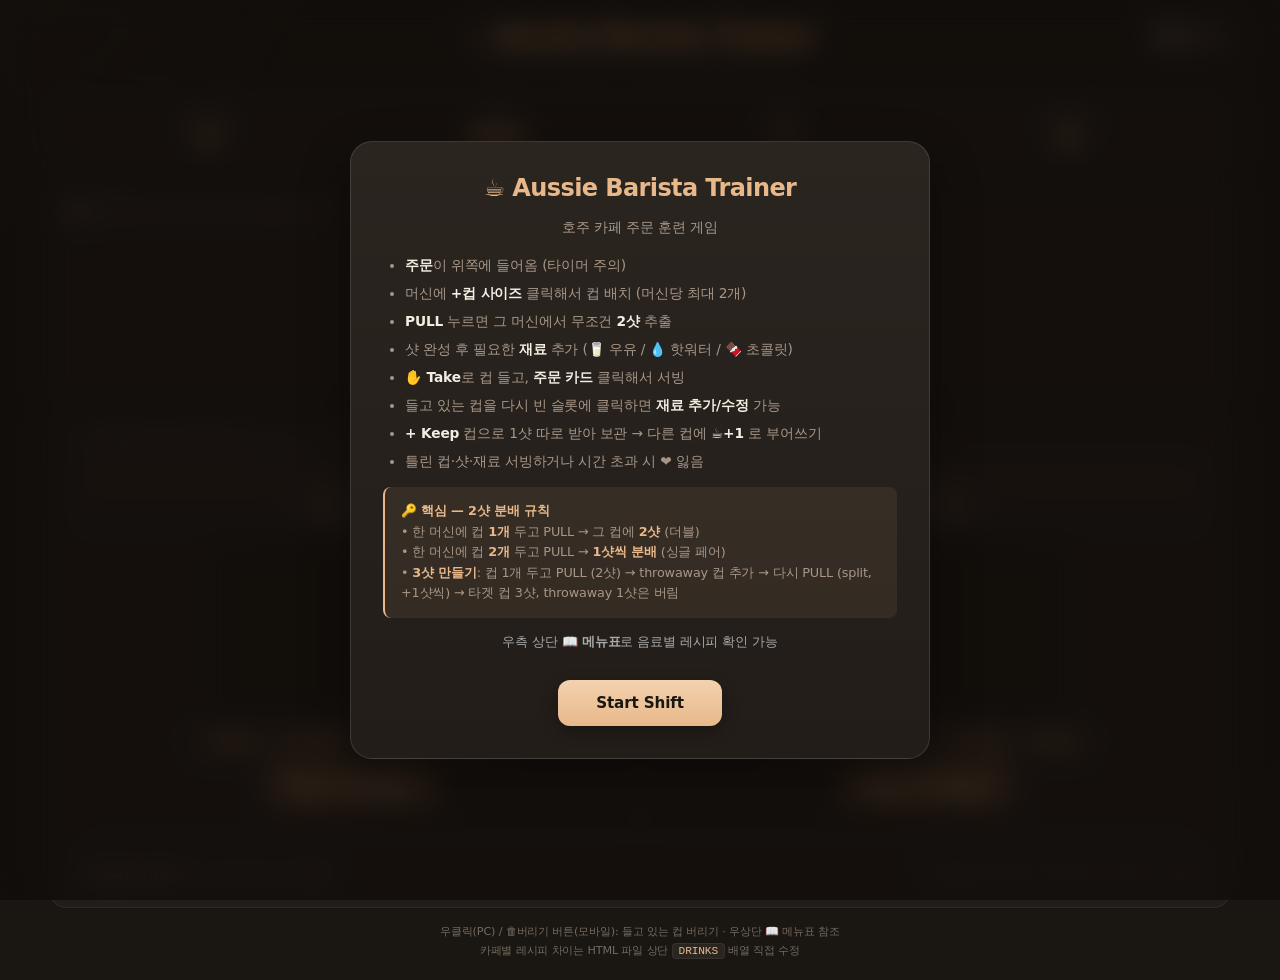
<file: index.html>
<!DOCTYPE html>
<html lang="ko">
<head>
<meta charset="UTF-8">
<meta name="viewport" content="width=device-width, initial-scale=1.0">
<meta name="theme-color" content="#1a1612">
<title>Aussie Barista Trainer ☕</title>
<style>
  :root {
    --bg: #1a1612;
    --bg-1: #221d19;
    --bg-2: #2b2520;
    --text: #f4ede2;
    --text-muted: #a89788;
    --text-dim: #756a5f;
    --accent: #e8b88a;
    --accent-strong: #f3d2af;
    --border: rgba(255, 255, 255, 0.08);
  }
  * { box-sizing: border-box; -webkit-tap-highlight-color: transparent; }
  body {
    margin: 0; min-height: 100vh; min-height: 100dvh;
    display: flex; align-items: center; justify-content: center;
    background: var(--bg);
    background-image:
      radial-gradient(800px 600px at -10% -10%, rgba(232, 184, 138, 0.045), transparent 60%),
      radial-gradient(700px 500px at 110% 110%, rgba(232, 184, 138, 0.025), transparent 55%);
    color: var(--text);
    font-family: -apple-system, BlinkMacSystemFont, 'Inter', 'Pretendard', 'Segoe UI', system-ui, sans-serif;
    text-align: center;
    letter-spacing: -0.01em;
    padding: 24px;
  }
  .loader { padding: 40px 32px; max-width: 440px; }
  .loader h2 {
    font-size: 1.6rem;
    font-weight: 700;
    margin-bottom: 8px;
    letter-spacing: -0.025em;
    background: linear-gradient(135deg, var(--accent-strong) 0%, var(--accent) 70%);
    -webkit-background-clip: text;
    -webkit-text-fill-color: transparent;
    background-clip: text;
  }
  .loader p {
    color: var(--text-muted);
    font-size: 0.92rem;
    margin-bottom: 24px;
    line-height: 1.5;
  }
  .loader a {
    display: inline-block;
    padding: 12px 22px;
    background: var(--bg-2);
    color: var(--text);
    border: 1px solid var(--border);
    border-radius: 10px;
    text-decoration: none;
    font-size: 0.88rem;
    margin: 4px;
    font-weight: 500;
    letter-spacing: -0.01em;
    transition: all 160ms cubic-bezier(0.2, 0, 0, 1);
  }
  .loader a:hover { background: #322a26; transform: translateY(-1px); border-color: rgba(232, 184, 138, 0.3); }
  .loader a.primary {
    background: linear-gradient(180deg, var(--accent-strong) 0%, var(--accent) 100%);
    color: #1a1612;
    border-color: transparent;
    font-weight: 600;
  }
  .loader a.primary:hover { transform: translateY(-1px); box-shadow: 0 8px 24px rgba(232, 184, 138, 0.25); }
  .spinner {
    width: 36px; height: 36px;
    border: 2.5px solid rgba(255, 255, 255, 0.08);
    border-top-color: var(--accent);
    border-radius: 50%;
    animation: spin 0.8s linear infinite;
    margin: 0 auto 22px;
  }
  @keyframes spin { to { transform: rotate(360deg); } }
  #manual p { font-size: 0.8rem; color: var(--text-dim); margin-bottom: 12px; }
</style>
</head>
<body>
<main class="loader">
  <div class="spinner"></div>
  <h2>Aussie Barista Trainer</h2>
  <p>기기를 감지하는 중...</p>
  <noscript>
    <p style="color:#e88080;">JavaScript가 필요합니다. 직접 선택해 주세요:</p>
    <a href="barista-pc.html">PC</a>
    <a href="barista-ios.html">iPhone</a>
    <a href="barista-mobile.html">Android</a>
  </noscript>
  <div id="manual" style="display:none;">
    <p>자동 이동이 안 되면 직접 선택:</p>
    <a href="barista-pc.html">PC</a>
    <a href="barista-ios.html">iPhone</a>
    <a href="barista-mobile.html">Android</a>
  </div>
</main>
<script>
(function() {
  var ua = navigator.userAgent;
  var isIOS = /iPhone|iPad|iPod/i.test(ua)
    || (navigator.platform === 'MacIntel' && navigator.maxTouchPoints > 1);
  var isAndroid = /Android/i.test(ua);
  var isOtherMobile = /webOS|BlackBerry|IEMobile|Opera Mini/i.test(ua);
  var isTouchMobile = (navigator.maxTouchPoints > 1 && window.innerWidth < 1024);
  var isMobile = isIOS || isAndroid || isOtherMobile || isTouchMobile;

  var v = '_v=' + Date.now();
  try {
    if (isIOS) {
      window.location.replace('barista-ios.html?' + v);
    } else if (isMobile) {
      window.location.replace('barista-mobile.html?' + v);
    } else {
      window.location.replace('barista-pc.html?' + v);
    }
  } catch(e) {
    document.getElementById('manual').style.display = 'block';
  }
  setTimeout(function() {
    document.getElementById('manual').style.display = 'block';
  }, 2000);
})();
</script>
</body>
</html>
</file>
<file: style.css>
:root {
  --bg: #1a1612;
  --bg-1: #221d19;
  --bg-2: #2b2520;
  --bg-3: #362e28;
  --text: #f4ede2;
  --text-muted: #a89788;
  --text-dim: #756a5f;
  --accent: #e8b88a;
  --accent-strong: #f3d2af;
  --accent-soft: rgba(232, 184, 138, 0.08);
  --accent-border: rgba(232, 184, 138, 0.22);
  --success: #84cc96;
  --success-soft: rgba(132, 204, 150, 0.14);
  --warning: #e8b878;
  --danger: #e88080;
  --danger-soft: rgba(232, 128, 128, 0.14);
  --border: rgba(255, 255, 255, 0.06);
  --border-strong: rgba(255, 255, 255, 0.12);
  --r-sm: 8px;
  --r-md: 12px;
  --r-lg: 16px;
  --r-xl: 22px;
  --r-pill: 999px;
  --t: 160ms cubic-bezier(0.2, 0, 0, 1);
  --t-slow: 280ms cubic-bezier(0.2, 0, 0, 1);
  --shadow-sm: 0 1px 2px rgba(0, 0, 0, 0.3);
  --shadow-md: 0 6px 16px rgba(0, 0, 0, 0.28);
  --shadow-lg: 0 18px 48px rgba(0, 0, 0, 0.4);
}

* {
  box-sizing: border-box;
  margin: 0;
  padding: 0;
  -webkit-tap-highlight-color: transparent;
}

html, body {
  overscroll-behavior: contain;
  touch-action: manipulation;
}

body {
  font-family: -apple-system, BlinkMacSystemFont, 'Inter', 'Pretendard Variable', 'Pretendard',
               'Segoe UI', system-ui, sans-serif;
  background: var(--bg);
  background-image:
    radial-gradient(800px 600px at -10% -10%, rgba(232, 184, 138, 0.045), transparent 60%),
    radial-gradient(700px 500px at 110% 110%, rgba(232, 184, 138, 0.025), transparent 55%);
  background-attachment: fixed;
  color: var(--text);
  min-height: 100vh;
  min-height: 100dvh;
  padding: 20px;
  padding-top: max(20px, env(safe-area-inset-top));
  padding-bottom: max(20px, env(safe-area-inset-bottom));
  padding-left: max(20px, env(safe-area-inset-left));
  padding-right: max(20px, env(safe-area-inset-right));
  user-select: none;
  -webkit-user-select: none;
  -webkit-touch-callout: none;
  letter-spacing: -0.01em;
  font-feature-settings: 'tnum', 'cv02', 'cv03';
}

button { font-family: inherit; }

#game { max-width: 1180px; margin: 0 auto; position: relative; }

h1 {
  font-size: 1.7rem;
  font-weight: 600;
  letter-spacing: -0.025em;
  text-align: center;
  margin-bottom: 4px;
  background: linear-gradient(135deg, var(--accent-strong) 0%, var(--accent) 70%);
  -webkit-background-clip: text;
  -webkit-text-fill-color: transparent;
  background-clip: text;
}

.subtitle {
  text-align: center;
  font-size: 0.8rem;
  color: var(--text-dim);
  margin-bottom: 22px;
  letter-spacing: 0;
}

/* HUD ─────────────────────────────────── */
#hud {
  display: flex;
  justify-content: space-around;
  align-items: center;
  background: var(--bg-1);
  border: 1px solid var(--border);
  padding: 16px;
  border-radius: var(--r-lg);
  margin-bottom: 14px;
  box-shadow: var(--shadow-sm);
}
.hud-item { display: flex; flex-direction: column; align-items: center; gap: 4px; }
.hud-label {
  font-size: 0.62rem;
  color: var(--text-dim);
  text-transform: uppercase;
  letter-spacing: 0.14em;
  font-weight: 600;
}
.hud-value {
  font-size: 1.5rem;
  font-weight: 600;
  color: var(--accent);
  letter-spacing: -0.02em;
  font-variant-numeric: tabular-nums;
}

/* Panels ─────────────────────────────── */
.panel {
  background: var(--bg-1);
  border: 1px solid var(--border);
  border-radius: var(--r-lg);
  padding: 18px 20px;
  margin-bottom: 14px;
  position: relative;
}
.panel-title {
  font-size: 0.65rem;
  text-transform: uppercase;
  letter-spacing: 0.16em;
  color: var(--text-dim);
  margin-bottom: 14px;
  font-weight: 600;
}

/* Orders ─────────────────────────────── */
#orders { display: flex; gap: 10px; min-height: 150px; flex-wrap: wrap; }
.order {
  background: var(--bg-2);
  color: var(--text);
  border: 1px solid var(--border);
  border-radius: var(--r-md);
  padding: 14px;
  width: 178px;
  position: relative;
  cursor: pointer;
  transition: transform var(--t), border-color var(--t), box-shadow var(--t);
}
.order:hover { transform: translateY(-2px); border-color: var(--border-strong); }
.order.servable {
  border-color: var(--success);
  box-shadow: 0 0 0 1px var(--success), 0 8px 24px rgba(132, 204, 150, 0.18);
  animation: servable-pulse 1.8s ease-in-out infinite;
}
@keyframes servable-pulse {
  0%, 100% { box-shadow: 0 0 0 1px var(--success), 0 8px 24px rgba(132, 204, 150, 0.18); }
  50% { box-shadow: 0 0 0 1px var(--success), 0 8px 28px rgba(132, 204, 150, 0.45); }
}
.order .name {
  font-size: 1.05rem;
  font-weight: 600;
  margin-bottom: 6px;
  letter-spacing: -0.015em;
}
.order .mod {
  font-size: 0.62rem;
  background: var(--accent-soft);
  color: var(--accent);
  padding: 3px 9px;
  border-radius: var(--r-pill);
  display: inline-block;
  margin-bottom: 6px;
  font-weight: 600;
  letter-spacing: 0.06em;
  border: 1px solid var(--accent-border);
  text-transform: uppercase;
}
.order .info { font-size: 0.74rem; color: var(--text-muted); margin: 4px 0; font-weight: 500; }
.order .ings { font-size: 1rem; margin: 4px 0; letter-spacing: 0.05em; }
.order .timer {
  height: 3px;
  background: rgba(255, 255, 255, 0.06);
  border-radius: var(--r-pill);
  overflow: hidden;
  margin-top: 10px;
}
.order .timer-fill {
  height: 100%;
  background: var(--success);
  transition: width 0.1s linear, background 0.2s;
  border-radius: var(--r-pill);
}
.order .timer-fill.warn { background: var(--warning); }
.order .timer-fill.danger { background: var(--danger); }
.order-empty {
  opacity: 0.5; padding: 24px; font-size: 0.85rem; color: var(--text-dim);
  font-style: normal; letter-spacing: 0.01em;
}

/* Stations ──────────────────────────── */
#stations { display: flex; gap: 14px; }
.station {
  flex: 1;
  background: var(--bg-1);
  border: 1px solid var(--border);
  border-radius: var(--r-lg);
  padding: 18px 14px;
  display: flex;
  flex-direction: column;
  align-items: center;
  position: relative;
  overflow: hidden;
}
.station::before {
  content: '';
  position: absolute;
  top: 0; left: 0; right: 0;
  height: 80px;
  background: linear-gradient(180deg, rgba(232, 184, 138, 0.04), transparent);
  pointer-events: none;
}
.station-title {
  color: var(--text-dim);
  font-size: 0.62rem;
  letter-spacing: 0.16em;
  text-transform: uppercase;
  margin-bottom: 10px;
  font-weight: 600;
  position: relative;
  z-index: 1;
}
.group-head {
  width: 100px;
  height: 26px;
  background: linear-gradient(180deg, #4f463c 0%, #2a2421 100%);
  border-radius: 8px 8px 4px 4px;
  position: relative;
  margin-bottom: 4px;
  box-shadow: inset 0 1px 0 rgba(255, 255, 255, 0.08), 0 4px 12px rgba(0, 0, 0, 0.4);
}
.group-head::before, .group-head::after {
  content: '';
  position: absolute;
  bottom: -5px;
  width: 11px;
  height: 5px;
  background: #1a1612;
  border-radius: 0 0 4px 4px;
}
.group-head::before { left: 26%; }
.group-head::after { right: 26%; }
.station.pulling .group-head {
  box-shadow: inset 0 1px 0 rgba(255, 255, 255, 0.12), 0 0 28px rgba(232, 184, 138, 0.5);
}

/* Cup slots ─────────────────────────── */
.cups-row {
  display: flex;
  gap: 8px;
  margin-top: 10px;
  min-height: 175px;
  align-items: stretch;
}
.cup-slot {
  width: 134px;
  background: var(--bg);
  border: 1px solid var(--border);
  border-radius: var(--r-md);
  padding: 10px;
  display: flex;
  flex-direction: column;
  align-items: center;
  gap: 6px;
  min-height: 170px;
  transition: all var(--t);
}
.cup-slot.empty { border-style: dashed; background: transparent; }
.cup-slot.can-place {
  border-color: var(--accent);
  border-style: solid;
  background: var(--accent-soft);
  cursor: pointer;
  animation: place-pulse 1.4s ease-in-out infinite;
}
@keyframes place-pulse {
  0%, 100% { box-shadow: 0 0 0 0 rgba(232, 184, 138, 0.32); }
  50% { box-shadow: 0 0 0 7px rgba(232, 184, 138, 0); }
}
.cup-display { height: 80px; display: flex; align-items: flex-end; justify-content: center; }
.cup-visual {
  position: relative;
  background: linear-gradient(180deg, #ffffff, #f0ebe2);
  border: 1.5px solid rgba(0, 0, 0, 0.1);
  border-radius: 4px 4px 18px 18px;
  overflow: hidden;
  box-shadow: 0 6px 16px rgba(0, 0, 0, 0.35), inset 0 1px 0 rgba(255, 255, 255, 0.8);
}
.cup-visual.S { width: 42px; height: 42px; }
.cup-visual.M { width: 58px; height: 56px; }
.cup-visual.L { width: 68px; height: 78px; }
.cup-visual.K {
  width: 28px; height: 42px;
  border-radius: 2px 2px 7px 7px;
  background: linear-gradient(180deg, rgba(255,255,255,0.95), rgba(240,235,226,0.92));
  border-color: rgba(232, 184, 138, 0.5);
}
.cup-visual .liquid {
  position: absolute;
  bottom: 0; left: 0; right: 0;
  background: linear-gradient(180deg, #8b4a20, #3d1f08);
  transition: height 0.1s linear;
}
.cup-visual.has-milk::before {
  content: '';
  position: absolute;
  top: 3px; left: 3px; right: 3px;
  height: 7px;
  background: #fefae0;
  border-radius: 4px;
  z-index: 2;
  box-shadow: inset 0 -1px 0 rgba(0,0,0,0.05);
}
.cup-visual.has-choc::after {
  content: '';
  position: absolute;
  top: 2px; right: 4px;
  width: 8px; height: 8px;
  background: #5a3320;
  border-radius: 50%;
  z-index: 3;
  box-shadow: 0 0 0 1px rgba(255,255,255,0.3);
}
.empty-slot-text {
  opacity: 0.5;
  font-size: 0.7rem;
  padding: 22px 0;
  color: var(--text-dim);
  letter-spacing: 0.02em;
}
.cup-status {
  font-size: 0.66rem;
  color: var(--accent);
  text-align: center;
  min-height: 28px;
  font-weight: 500;
  line-height: 1.4;
}
.cup-actions {
  display: flex;
  flex-wrap: wrap;
  gap: 4px;
  justify-content: center;
  margin-top: 2px;
  width: 100%;
}

/* Buttons ───────────────────────────── */
.action-btn {
  background: var(--bg-3);
  color: var(--text);
  border: 1px solid var(--border);
  border-radius: var(--r-sm);
  padding: 6px 10px;
  cursor: pointer;
  font-size: 0.78rem;
  font-weight: 500;
  transition: background var(--t), transform var(--t), border-color var(--t);
}
.action-btn:hover:not(:disabled) { border-color: var(--border-strong); background: #3f3731; }
.action-btn:active:not(:disabled) { transform: scale(0.94); }
.action-btn:disabled { opacity: 0.32; cursor: not-allowed; }

.action-btn.ing-milk  { background: rgba(254, 250, 224, 0.10); color: #fefae0; border-color: rgba(254, 250, 224, 0.20); }
.action-btn.ing-water { background: rgba(74, 122, 157, 0.18);  color: #a5c5dd; border-color: rgba(74, 122, 157, 0.32); }
.action-btn.ing-choc  { background: rgba(91, 53, 32, 0.55);    color: #d4a373; border-color: rgba(196, 165, 117, 0.28); }
.action-btn.take      { background: var(--success-soft);       color: var(--success); border-color: rgba(132, 204, 150, 0.30); }
.action-btn.discard   { background: var(--danger-soft);        color: var(--danger);  border-color: rgba(232, 128, 128, 0.32); }
.action-btn.place     { background: var(--accent-soft);        color: var(--accent);  border-color: var(--accent-border); }
.action-btn.use-saved { background: rgba(232, 184, 138, 0.18); color: var(--accent);  border-color: var(--accent-border); }
.action-btn.use-saved.bank-empty { display: none; }

/* Keeper cup: hide irrelevant action buttons */
.cup-slot.keeper .ing-milk,
.cup-slot.keeper .ing-water,
.cup-slot.keeper .ing-choc,
.cup-slot.keeper .use-saved,
.cup-slot.keeper .take { display: none; }

/* Shot bank ─────────────────────────── */
.shot-bank-row {
  display: flex;
  align-items: center;
  gap: 14px;
  margin-top: 16px;
  padding-top: 14px;
  border-top: 1px solid var(--border);
  flex-wrap: wrap;
}
.bank-label {
  font-size: 0.7rem;
  color: var(--text-muted);
  text-transform: uppercase;
  letter-spacing: 0.12em;
  font-weight: 600;
}
.bank-slots { display: flex; gap: 8px; }
.bank-slot {
  width: 22px; height: 30px;
  border-radius: 2px 2px 6px 6px;
  background: rgba(255,255,255,0.03);
  border: 1px dashed rgba(255,255,255,0.10);
  position: relative;
  overflow: hidden;
  transition: all var(--t);
}
.bank-slot.filled {
  background: linear-gradient(180deg, #ffffff, #f0ebe2);
  border: 1.5px solid rgba(232, 184, 138, 0.45);
  box-shadow: 0 2px 8px rgba(0,0,0,0.35);
}
.bank-slot.filled::after {
  content: '';
  position: absolute;
  bottom: 0; left: 0; right: 0;
  height: 72%;
  background: linear-gradient(180deg, #8b4a20, #3d1f08);
}
.bank-count {
  font-size: 0.78rem;
  color: var(--text-muted);
  font-variant-numeric: tabular-nums;
  font-weight: 600;
}
.bank-help {
  font-size: 0.7rem;
  color: var(--text-dim);
  margin-left: auto;
  line-height: 1.5;
}

.hidden { display: none !important; }

.place-row, .pull-row {
  display: flex; gap: 6px; margin-top: 10px; flex-wrap: wrap; justify-content: center;
}

.pull-btn {
  background: linear-gradient(180deg, #5b4634 0%, #3a2c20 100%);
  color: var(--text);
  border: 1px solid var(--accent-border);
  border-radius: var(--r-md);
  padding: 12px 26px;
  cursor: pointer;
  font-size: 0.92rem;
  font-weight: 600;
  transition: all var(--t);
  letter-spacing: -0.005em;
  box-shadow: var(--shadow-sm), inset 0 1px 0 rgba(255, 255, 255, 0.08);
}
.pull-btn:hover:not(:disabled) {
  background: linear-gradient(180deg, #6d5440 0%, #45342a 100%);
  transform: translateY(-1px);
  box-shadow: var(--shadow-md), inset 0 1px 0 rgba(255, 255, 255, 0.1);
}
.pull-btn:active:not(:disabled) { transform: scale(0.97); }
.pull-btn:disabled { opacity: 0.36; cursor: not-allowed; }

/* Held cup ─────────────────────────── */
#held-cup {
  position: fixed;
  pointer-events: none;
  background: linear-gradient(135deg, var(--accent-strong) 0%, var(--accent) 100%);
  color: #1a1612;
  padding: 10px 16px;
  border-radius: var(--r-pill);
  display: none;
  z-index: 1000;
  font-weight: 600;
  font-size: 0.86rem;
  box-shadow: 0 12px 32px rgba(0, 0, 0, 0.45), inset 0 1px 0 rgba(255, 255, 255, 0.3);
  white-space: nowrap;
  align-items: center;
  gap: 10px;
  letter-spacing: -0.01em;
}
#held-cup.active { display: flex; }
#held-cup-drop {
  display: none;
  background: rgba(232, 128, 128, 0.95);
  color: white;
  border: none;
  border-radius: var(--r-pill);
  padding: 4px 10px;
  font-size: 0.74rem;
  cursor: pointer;
  pointer-events: auto;
  font-weight: 600;
}
#held-cup-drop:hover { background: #ec8585; }

@media (hover: none) {
  #held-cup-drop { display: inline-block; }
  #held-cup.active {
    left: 50% !important;
    bottom: max(20px, env(safe-area-inset-bottom)) !important;
    top: auto !important;
    transform: translateX(-50%);
  }
  .action-btn:hover, .pull-btn:hover, .order:hover, .big-btn:hover, .menu-btn:hover {
    background: revert; transform: none; box-shadow: revert; border-color: revert;
  }
  .action-btn.ing-milk:hover  { background: rgba(254, 250, 224, 0.10); border-color: rgba(254, 250, 224, 0.20); }
  .action-btn.ing-water:hover { background: rgba(74, 122, 157, 0.18); border-color: rgba(74, 122, 157, 0.32); }
  .action-btn.ing-choc:hover  { background: rgba(91, 53, 32, 0.55); border-color: rgba(196, 165, 117, 0.28); }
  .action-btn.take:hover      { background: var(--success-soft); border-color: rgba(132, 204, 150, 0.30); }
  .action-btn.discard:hover   { background: var(--danger-soft); border-color: rgba(232, 128, 128, 0.32); }
  .action-btn.place:hover     { background: var(--accent-soft); border-color: var(--accent-border); }
}

/* Overlays ──────────────────────────── */
.overlay {
  position: fixed; inset: 0;
  background: rgba(15, 12, 10, 0.72);
  backdrop-filter: blur(14px) saturate(180%);
  -webkit-backdrop-filter: blur(14px) saturate(180%);
  display: none;
  align-items: center; justify-content: center;
  z-index: 999;
  padding: 16px;
}
.overlay.active { display: flex; }
.overlay-panel {
  background: linear-gradient(180deg, var(--bg-2), var(--bg-1));
  padding: 32px;
  border-radius: var(--r-xl);
  text-align: center;
  border: 1px solid var(--border-strong);
  max-width: 580px;
  width: 100%;
  max-height: 90vh;
  overflow-y: auto;
  box-shadow: var(--shadow-lg);
}
.overlay-panel h2 {
  color: var(--accent);
  margin-bottom: 14px;
  font-size: 1.5rem;
  font-weight: 700;
  letter-spacing: -0.025em;
}
.overlay-panel p {
  margin-bottom: 8px; line-height: 1.55;
  color: var(--text-muted); font-size: 0.9rem;
}
.overlay-panel ul {
  text-align: left; margin: 14px 0; padding-left: 22px;
  line-height: 1.75; font-size: 0.86rem; color: var(--text-muted);
}
.overlay-panel ul li { margin-bottom: 4px; }
.overlay-panel ul li b { color: var(--text); font-weight: 600; }
.hint-box {
  background: var(--accent-soft);
  border-left: 2px solid var(--accent);
  padding: 14px 16px;
  margin: 14px 0;
  text-align: left;
  font-size: 0.8rem;
  line-height: 1.6;
  color: var(--text-muted);
  border-radius: var(--r-sm);
}
.hint-box b { color: var(--accent); }

.big-btn {
  background: linear-gradient(180deg, var(--accent-strong) 0%, var(--accent) 100%);
  color: #1a1612;
  border: none;
  border-radius: var(--r-md);
  padding: 14px 38px;
  font-size: 0.95rem;
  font-weight: 600;
  cursor: pointer;
  margin-top: 20px;
  transition: transform var(--t), box-shadow var(--t);
  letter-spacing: -0.01em;
  box-shadow: var(--shadow-md);
}
.big-btn:hover { transform: translateY(-1px); box-shadow: var(--shadow-lg); }
.big-btn:active { transform: scale(0.97); }

/* Toast ─────────────────────────────── */
.toast {
  position: fixed;
  bottom: 32px;
  left: 50%;
  transform: translateX(-50%) translateY(20px);
  background: rgba(43, 37, 32, 0.95);
  border: 1px solid var(--border-strong);
  color: var(--text);
  padding: 12px 22px;
  border-radius: var(--r-pill);
  opacity: 0;
  transition: opacity var(--t-slow), transform var(--t-slow);
  pointer-events: none;
  z-index: 1000;
  font-weight: 500;
  max-width: 600px;
  text-align: center;
  font-size: 0.85rem;
  box-shadow: var(--shadow-lg);
  backdrop-filter: blur(14px);
  -webkit-backdrop-filter: blur(14px);
}
.toast.success { border-color: rgba(132, 204, 150, 0.4); color: var(--success); }
.toast.error   { border-color: rgba(232, 128, 128, 0.4); color: var(--danger); }
.toast.show { opacity: 1; transform: translateX(-50%) translateY(0); }

/* Menu modal ─────────────────────────── */
#menu-modal {
  position: fixed; inset: 0;
  background: rgba(15, 12, 10, 0.72);
  backdrop-filter: blur(14px) saturate(180%);
  -webkit-backdrop-filter: blur(14px) saturate(180%);
  display: none;
  align-items: center; justify-content: center;
  z-index: 998;
  padding: 16px;
}
#menu-modal.active { display: flex; }
.menu-content {
  background: linear-gradient(180deg, var(--bg-2), var(--bg-1));
  border: 1px solid var(--border-strong);
  border-radius: var(--r-xl);
  padding: 28px;
  max-width: 580px;
  width: 100%;
  max-height: 80vh;
  overflow-y: auto;
  box-shadow: var(--shadow-lg);
}
.menu-content h2 {
  color: var(--accent);
  margin-bottom: 16px;
  font-size: 1.25rem;
  font-weight: 700;
  letter-spacing: -0.02em;
}
.menu-content table {
  width: 100%; border-collapse: collapse; margin-bottom: 16px; font-size: 0.86rem;
}
.menu-content th, .menu-content td {
  padding: 10px 12px;
  text-align: left;
  border-bottom: 1px solid var(--border);
}
.menu-content th {
  color: var(--text-dim);
  font-size: 0.62rem;
  text-transform: uppercase;
  letter-spacing: 0.14em;
  font-weight: 600;
}
.menu-content td b { color: var(--text); font-weight: 600; }
.menu-btn {
  position: absolute;
  top: 0; right: 0;
  background: var(--bg-2);
  color: var(--text-muted);
  border: 1px solid var(--border);
  border-radius: var(--r-sm);
  padding: 8px 14px;
  cursor: pointer;
  font-size: 0.74rem;
  font-weight: 500;
  transition: all var(--t);
}
.menu-btn:hover { background: var(--bg-3); color: var(--text); border-color: var(--border-strong); }

.help-text {
  text-align: center;
  font-size: 0.7rem;
  color: var(--text-dim);
  margin-top: 14px;
  line-height: 1.7;
}
.help-text code {
  background: var(--bg-2);
  padding: 1px 6px;
  border-radius: 4px;
  font-family: 'JetBrains Mono', 'SF Mono', Monaco, monospace;
  font-size: 0.7rem;
  color: var(--accent);
  border: 1px solid var(--border);
}

/* Mobile ─────────────────────────────── */
@media (max-width: 760px) {
  body { padding: 12px; padding-top: max(12px, env(safe-area-inset-top)); }
  h1 { font-size: 1.3rem; margin-top: 4px; }
  .subtitle { font-size: 0.72rem; margin-bottom: 14px; }
  .menu-btn { font-size: 0.7rem; padding: 6px 10px; }
  .panel { padding: 14px; }
  .panel-title { font-size: 0.62rem; }
  #hud { padding: 10px; }
  .hud-value { font-size: 1.2rem; }
  .hud-label { font-size: 0.55rem; }

  #stations { flex-direction: column; gap: 12px; }
  .station { padding: 14px 10px; }
  .group-head { width: 90px; height: 22px; }
  .cups-row { gap: 6px; min-height: 160px; }
  .cup-slot { width: auto; flex: 1; min-width: 0; padding: 8px; min-height: 155px; }
  .cup-display { height: 70px; }
  .cup-visual.S { width: 36px; height: 36px; }
  .cup-visual.M { width: 50px; height: 48px; }
  .cup-visual.L { width: 58px; height: 66px; }
  .cup-status { font-size: 0.6rem; }
  .cup-actions { gap: 3px; }
  .action-btn { padding: 7px 8px; font-size: 0.72rem; min-height: 32px; }
  .pull-btn { padding: 14px 20px; font-size: 0.88rem; min-height: 48px; width: 100%; }
  .place-row .action-btn { flex: 1; min-height: 40px; }

  #orders { gap: 8px; }
  .order { width: calc(50% - 4px); min-width: 0; padding: 12px; }
  .order .name { font-size: 0.95rem; }
  .order .info { font-size: 0.72rem; }

  .overlay-panel { padding: 24px; max-height: 88vh; }
  .overlay-panel h2 { font-size: 1.25rem; }
  .overlay-panel ul { font-size: 0.82rem; }
  .hint-box { font-size: 0.75rem; }
}

@media (max-width: 420px) {
  .order { width: 100%; }
}
</file>
